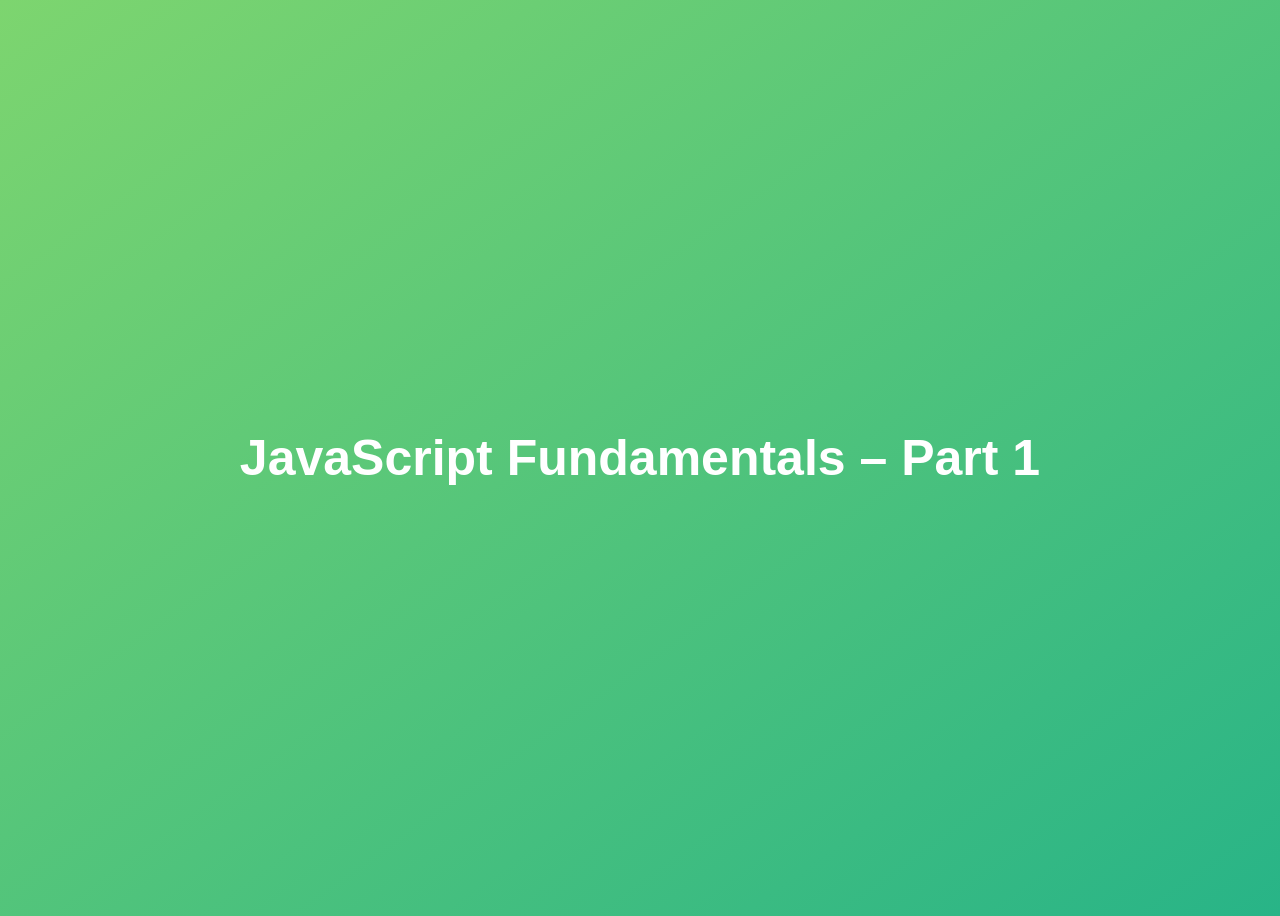
<file: 01-javascript-fundamentals/index.html>
<!DOCTYPE html>
<html lang="en">

<head>
    <meta charset="UTF-8" />
    <meta name="viewport" content="width=device-width, initial-scale=1.0" />
    <meta http-equiv="X-UA-Compatible" content="ie=edge" />
    <title>JavaScript Fundamentals – Part 1</title>
    <style>
        body {
            height: 100vh;
            display: flex;
            align-items: center;
            background: linear-gradient(to top left, #28b487, #7dd56f);
        }

        h1 {
            font-family: sans-serif;
            font-size: 50px;
            line-height: 1.3;
            width: 100%;
            padding: 30px;
            text-align: center;
            color: white;
        }
    </style>
</head>

<body>
    <h1>JavaScript Fundamentals – Part 1</h1>
    <script src="script.js"></script>
</body>

</html>
</file>
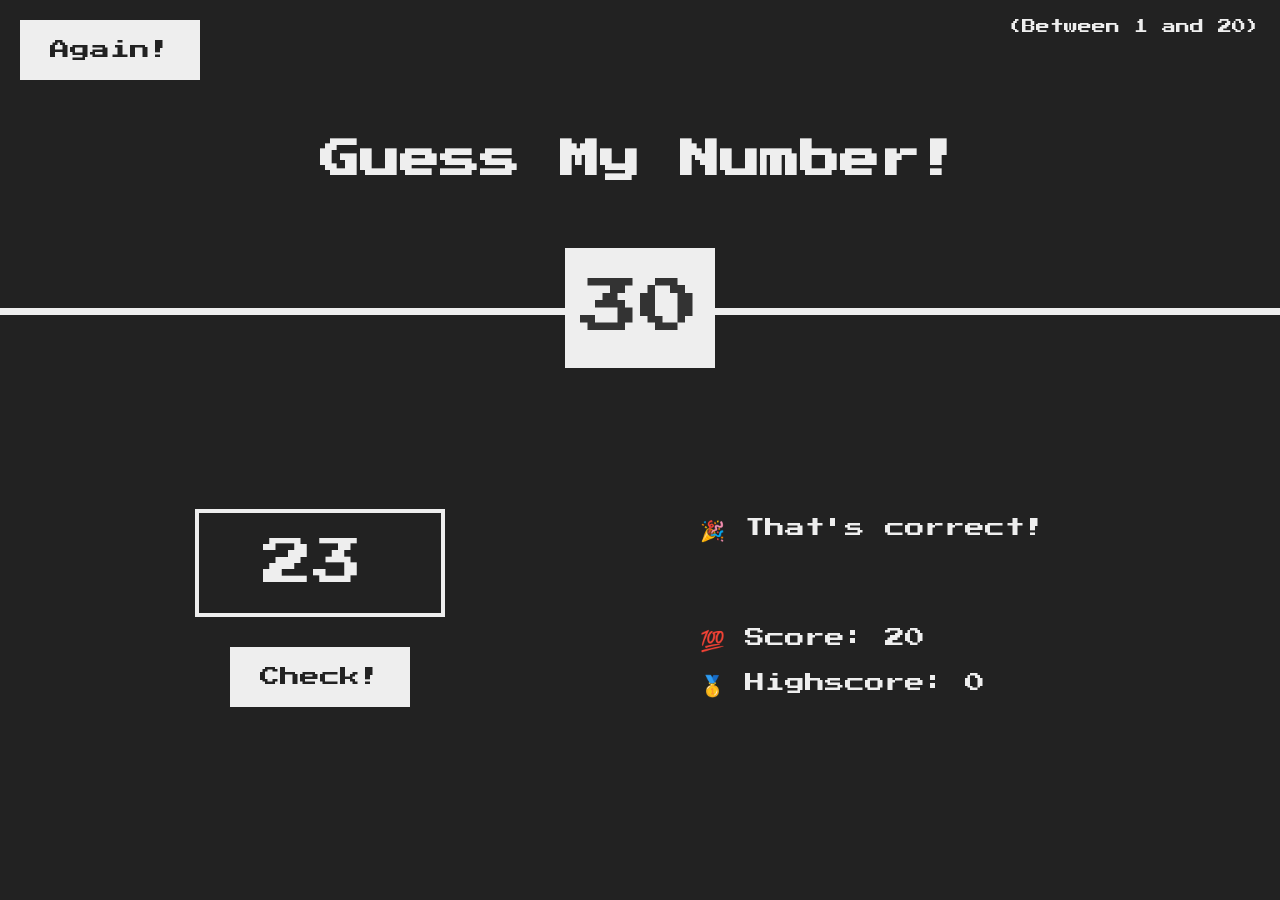
<file: dom-manipulation/guess-my-number-project/index.html>
<!DOCTYPE html>
<html lang="en">

<head>
    <meta charset="UTF-8" />
    <meta name="viewport" content="width=device-width, initial-scale=1.0" />
    <meta http-equiv="X-UA-Compatible" content="ie=edge" />
    <link rel="stylesheet" href="style.css" />
    <title>Guess My Number!</title>
</head>

<body>
    <header>
        <h1>Guess My Number!</h1>
        <p class="between">(Between 1 and 20)</p>
        <button class="btn again">Again!</button>
        <div class="number">?</div>
    </header>
    <main>
        <section class="left">
            <input type="number" class="guess" />
            <button class="btn check">Check!</button>
        </section>
        <section class="right">
            <p class="message">Start guessing...</p>
            <p class="label-score">💯 Score: <span class="score">20</span></p>
            <p class="label-highscore">
                🥇 Highscore: <span class="highscore">0</span>
            </p>
        </section>
    </main>
    <script src="script.js"></script>
</body>

</html>
</file>
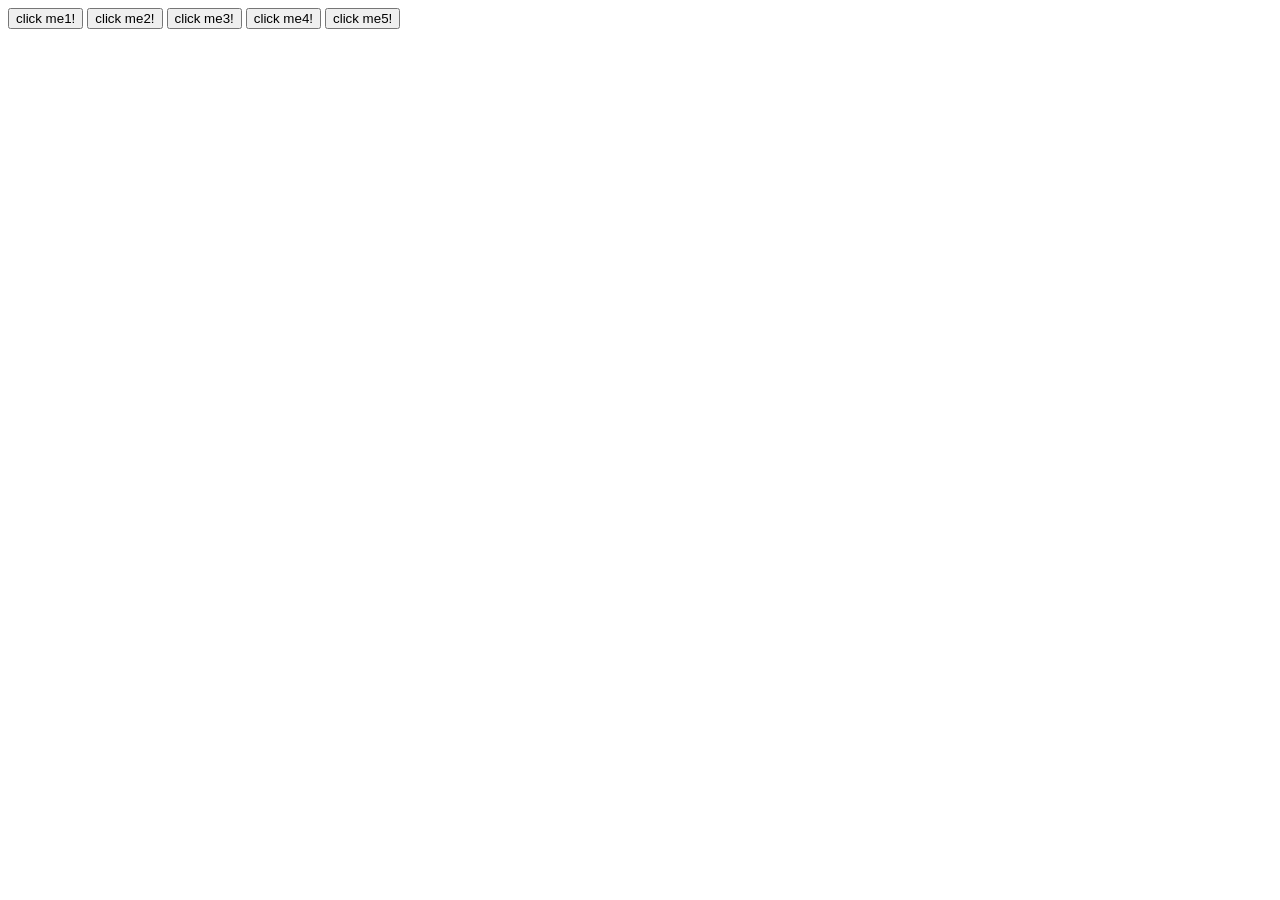
<file: event-listeners/01_basics/index.html>
<html>
    <head>

    </head>
    <body>
        <button class="my-btn">click me1!</button>
        <button class="my-btn">click me2!</button>
        <button class="my-btn">click me3!</button>
        <button class="my-btn">click me4!</button>
        <button class="my-btn">click me5!</button>
        <script src="app.js"></script>
    </body>
</html>
</file>
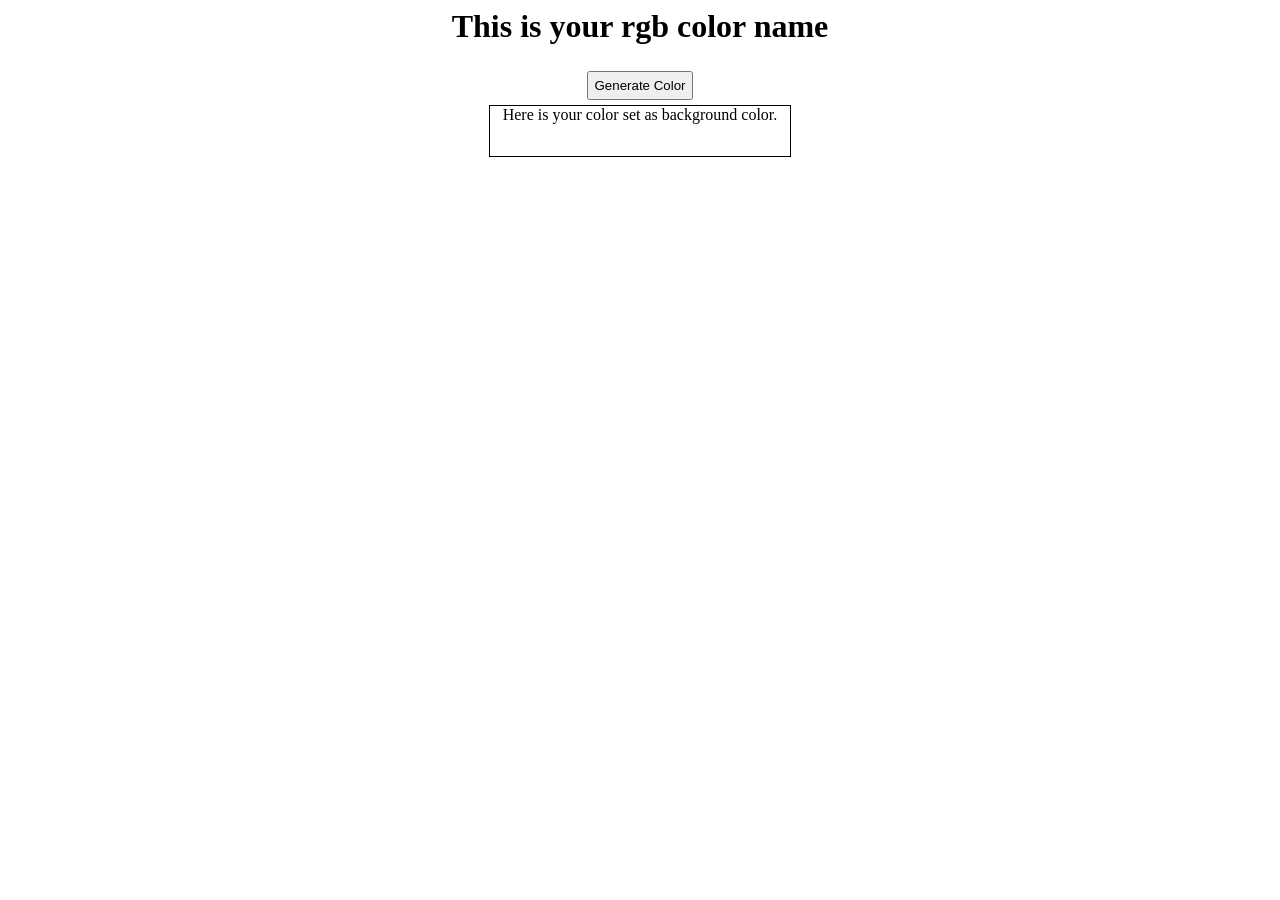
<file: event-listeners/02_activity/index.html>
<html>
   <head>
    <link href="style.css" rel="stylesheet">
   </head>
    <body>
        <h1>This is your rgb color name</h1>
        <button class="my-btn">
            Generate Color
        </button>
        <div class="my-div">
            Here is your color set as background color.
        </div>
        <script src="app.js"></script>
    </body>
</html>
</file>
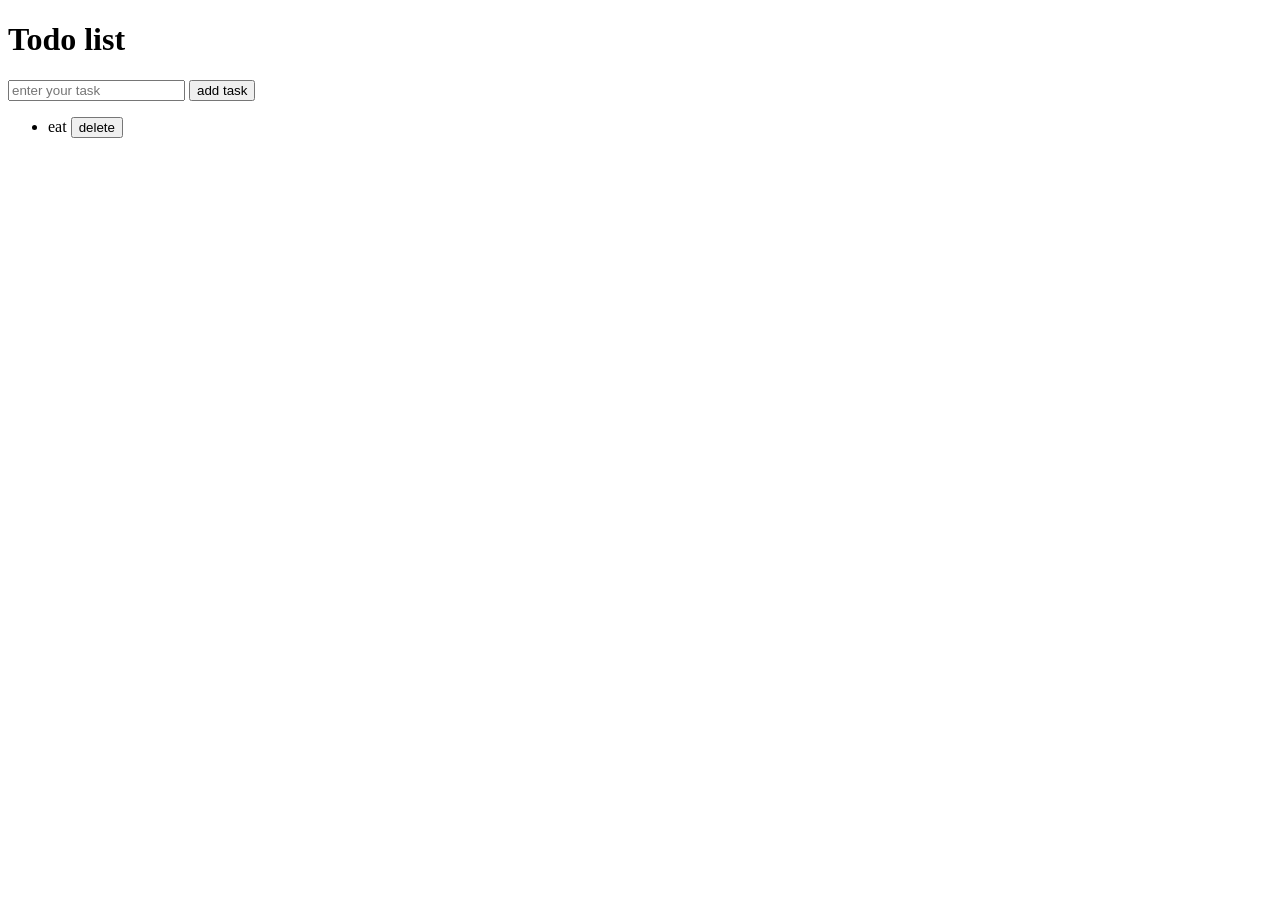
<file: event-listeners/03_basics/index.html>
<!DOCTYPE html>
<html lang="en">
<head>
    <meta charset="UTF-8">
    <meta name="viewport" content="width=device-width, initial-scale=1.0">
    <title>Document</title>
    <link rel="stylesheet" href="style.css"/>
</head>
<body>
    <!-- <h1 class="header">Name will be visible here</h1>
    <input type="text" placeholder="enter your name" class="inputName"/> -->
    <!-- <div class="div"> 
        <ul class="ul">
            <li>one</li>
            <li>two</li>
            <li>three</li>
        </ul>
    </div> -->
    <h1>Todo list</h1>
    <input placeholder="enter your task"/>
    <button>add task</button>
    <ul>
        <li>eat <button class="delete">delete</button></li>
    </ul>
    <script src="app.js"></script>
</body>
</html>
</file>
<file: dom-manipulation/guess-my-number-project/style.css>
@import url("https://fonts.googleapis.com/css?family=Press+Start+2P&display=swap");

* {
  margin: 0;
  padding: 0;
  box-sizing: inherit;
}

html {
  font-size: 62.5%;
  box-sizing: border-box;
}

body {
  font-family: "Press Start 2P", sans-serif;
  color: #eee;
  background-color: #222;
  /* background-color: #60b347; */
}

/* LAYOUT */
header {
  position: relative;
  height: 35vh;
  border-bottom: 7px solid #eee;
}

main {
  height: 65vh;
  color: #eee;
  display: flex;
  align-items: center;
  justify-content: space-around;
}

.left {
  width: 52rem;
  display: flex;
  flex-direction: column;
  align-items: center;
}

.right {
  width: 52rem;
  font-size: 2rem;
}

/* ELEMENTS STYLE */
h1 {
  font-size: 4rem;
  text-align: center;
  position: absolute;
  width: 100%;
  top: 52%;
  left: 50%;
  transform: translate(-50%, -50%);
}

.number {
  background: #eee;
  color: #333;
  font-size: 6rem;
  width: 15rem;
  padding: 3rem 0rem;
  text-align: center;
  position: absolute;
  bottom: 0;
  left: 50%;
  transform: translate(-50%, 50%);
}

.between {
  font-size: 1.4rem;
  position: absolute;
  top: 2rem;
  right: 2rem;
}

.again {
  position: absolute;
  top: 2rem;
  left: 2rem;
}

.guess {
  background: none;
  border: 4px solid #eee;
  font-family: inherit;
  color: inherit;
  font-size: 5rem;
  padding: 2.5rem;
  width: 25rem;
  text-align: center;
  display: block;
  margin-bottom: 3rem;
}

.btn {
  border: none;
  background-color: #eee;
  color: #222;
  font-size: 2rem;
  font-family: inherit;
  padding: 2rem 3rem;
  cursor: pointer;
}

.btn:hover {
  background-color: #ccc;
}

.message {
  margin-bottom: 8rem;
  height: 3rem;
}

.label-score {
  margin-bottom: 2rem;
}
</file>
<file: event-listeners/02_activity/style.css>
body{
    text-align: center;
}
.my-div{
    height: 50px;
    width: 300px;
    border: 1px solid black;
    margin: auto;
}
.my-btn{
    padding: 5px;
    margin: 5px;
}
</file>
<file: event-listeners/03_basics/style.css>
/* .box{
    height: 900px;
    border: 1px solid black;
}
body{
    overflow: scroll;
} */

/* div {
    background-color: rgb(197, 151, 94);
}
ul {
    background-color: aquamarine;
    width: 50px;

}
li {
    background-color: blueviolet;
    width: 30px;
} */
</file>
